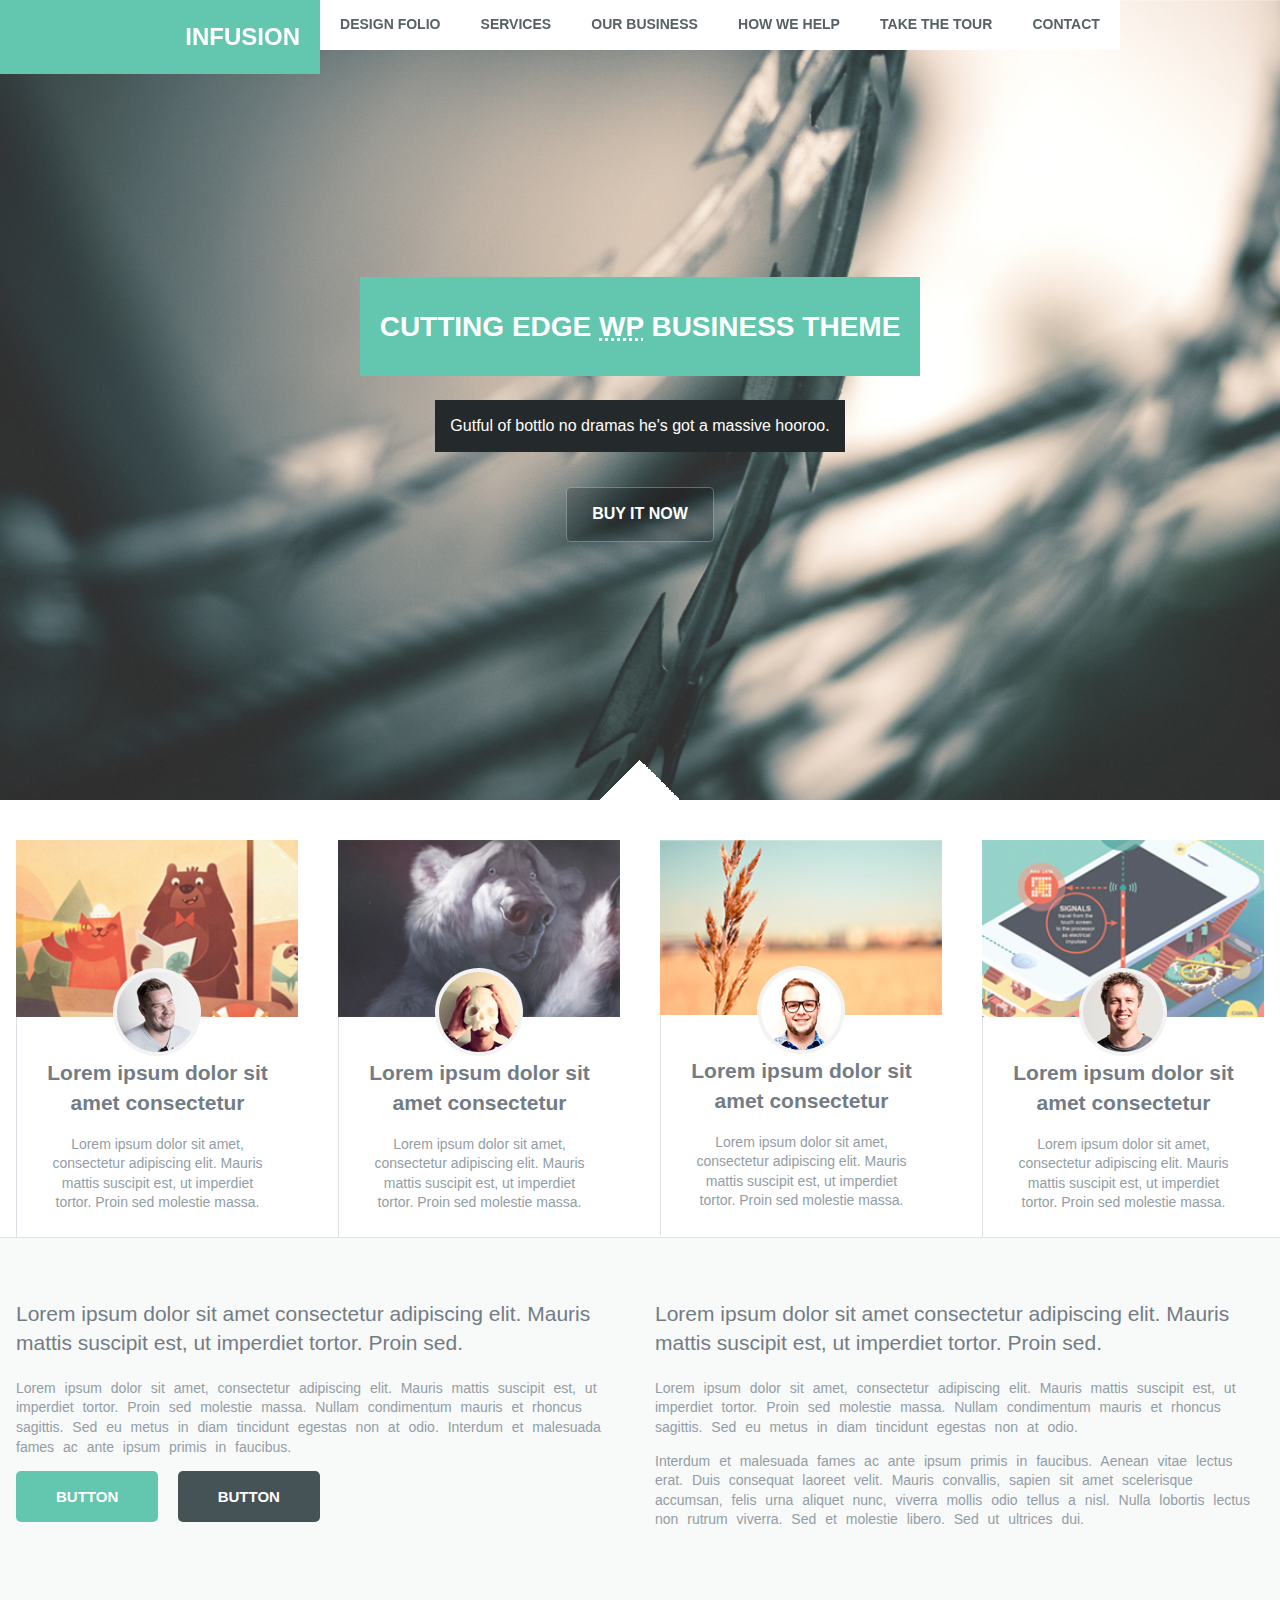
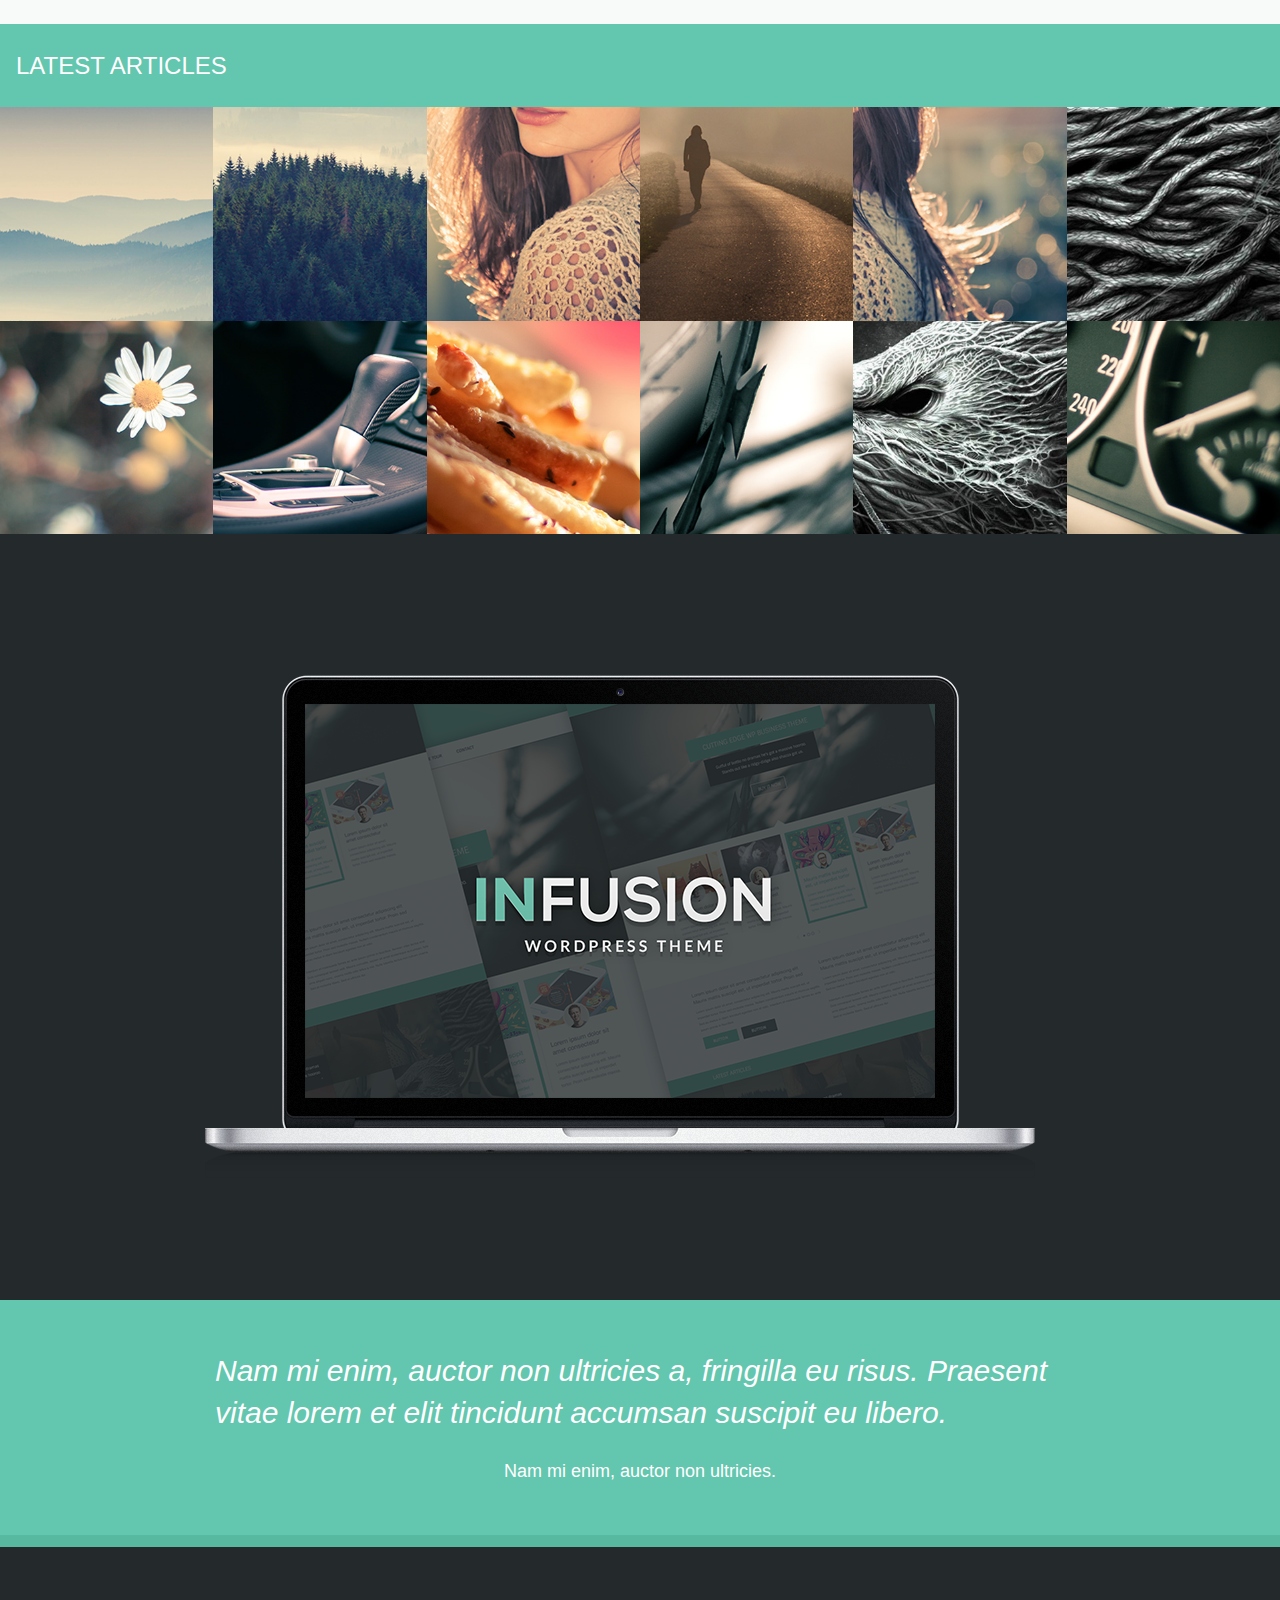
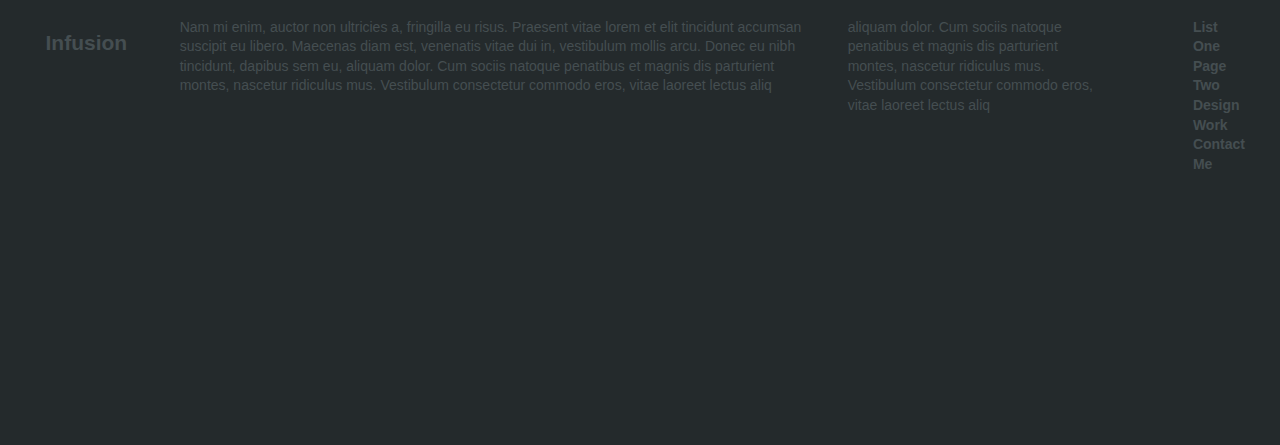
<file: ProjetoInfusion/index.html>
<!doctype html>
<html lang="pt-br">
    <head>
        <title> Infusion </title>
        <meta charset="utf-8">
        <meta name="viewport" content="width=device-width, initial-scale=1">  
        <meta name="author" content="Daniel">
        <meta name="description" content="descrição bacanuda">
        <meta name="keywords" content="html5, tecnologia">

        <link rel="stylesheet" href="https://use.fontawesome.com/releases/v5.2.0/css/all.css" integrity="sha384-hWVjflwFxL6sNzntih27bfxkr27PmbbK/iSvJ+a4+0owXq79v+lsFkW54bOGbiDQ" crossorigin="anonymous">
        <!-- Fonts -->
        <link href='http://fonts.googleapis.com/css?family=Sintony:400,700' rel='stylesheet' type='text/css'>
        <link href='http://fonts.googleapis.com/css?family=Open+Sans:400,600,700' rel='stylesheet' type='text/css'>
        
      <link rel="stylesheet" href="style/normalize.css">
        <link rel="stylesheet" href="style/main.css">
      
    </head>
    <body class="no-js">
        
        <header class="header">

          <a href="index.html" class="logo-text">Infusion</a>
          
          <button style="display: none;" class="header__btnMenu"> <i class="fas fa-bars fa-2x"></i> <span class="sr-only">Menu</span></button>
          
          <nav class="header__nav">  
            <ul>
              <li><a href="#">design folio</a></li>
              <li><a href="#">services</a></li>
              <li><a href="#">our business</a></li>
              <li><a href="#">how we help</a></li>
              <li><a href="#">take the tour</a></li>
              <li><a href="#">contact</a></li>
            </ul>
          </nav>
        </header>
        
        <div class="hero">            
          <h1 class="hero__title">            
            Cutting edge <abbr title="Wordpress">WP</abbr> business theme
          </h1>
          <p class="hero__text">Gutful of bottlo no dramas he's got a massive hooroo.</p>
          <a href="#" class="hero__btn">Buy it now</a>                      
        </div>

        <div class="container">
            <section class="people-cards">
            <article class="people-cards__card">               

                <img src="img/c01.jpg" alt="Carousel Img" class="people-cards__image">

                <div class="people-cards__avatar">
                  <img src="img/teamsprite_01.png" alt="Carousel Img">
                </div>
                <div class="people-cards__content">
                  <h2 class="people-cards__title">Lorem ipsum dolor sit amet consectetur</h2>
                  <p class="people-cards__text">Lorem ipsum dolor sit amet, consectetur adipiscing elit. Mauris mattis suscipit est, ut imperdiet tortor. Proin sed molestie massa.</p>
                </div>
            </article>
            
            <article class="people-cards__card">               

                <img src="img/c02.jpg" alt="Carousel Img" class="people-cards__image">

                <div class="people-cards__avatar">
                  <img src="img/teamsprite_02.png" alt="Carousel Img">
                </div>
                <div class="people-cards__content">
                  <h2 class="people-cards__title">Lorem ipsum dolor sit amet consectetur</h2>
                  <p class="people-cards__text">Lorem ipsum dolor sit amet, consectetur adipiscing elit. Mauris mattis suscipit est, ut imperdiet tortor. Proin sed molestie massa.</p>
                </div>
            </article>
            
            <article class="people-cards__card">               

                <img src="img/c03.jpg" alt="Carousel Img" class="people-cards__image">

                <div class="people-cards__avatar">
                  <img src="img/teamsprite_03.png" alt="Carousel Img">
                </div>
                <div class="people-cards__content">
                  <h2 class="people-cards__title">Lorem ipsum dolor sit amet consectetur</h2>
                  <p class="people-cards__text">Lorem ipsum dolor sit amet, consectetur adipiscing elit. Mauris mattis suscipit est, ut imperdiet tortor. Proin sed molestie massa.</p>
                </div>
            </article>
            
            <article class="people-cards__card">               

                <img src="img/c04.jpg" alt="Carousel Img" class="people-cards__image">

                <div class="people-cards__avatar">
                  <img src="img/teamsprite_04.png" alt="Carousel Img">
                </div>
                <div class="people-cards__content">
                  <h2 class="people-cards__title">Lorem ipsum dolor sit amet consectetur</h2>
                  <p class="people-cards__text">Lorem ipsum dolor sit amet, consectetur adipiscing elit. Mauris mattis suscipit est, ut imperdiet tortor. Proin sed molestie massa.</p>
                </div>
            </article>           
                
        </section>
        </div>
        
        <section class="content">
        <div class="container">
        
          
          <article>
            <h3>Lorem ipsum dolor sit amet consectetur adipiscing elit. Mauris mattis suscipit est, ut imperdiet tortor. Proin sed.</h3>
            <p>Lorem ipsum dolor sit amet, consectetur adipiscing elit. Mauris mattis suscipit est, ut imperdiet tortor. Proin sed molestie massa. Nullam condimentum mauris et rhoncus sagittis. Sed eu metus in diam tincidunt egestas non at odio. Interdum et malesuada fames ac ante ipsum primis in faucibus.</p>            
            <a href="#" class="button button-primary">BUTTON</a>
            <a href="#" class="button button-secundary">BUTTON</a>
          </article>

          <article>
            <h3>Lorem ipsum dolor sit amet consectetur adipiscing elit. Mauris mattis suscipit est, ut imperdiet tortor. Proin sed.</h3>
            <p>Lorem ipsum dolor sit amet, consectetur adipiscing elit. Mauris mattis suscipit est, ut imperdiet tortor. Proin sed molestie massa. Nullam condimentum mauris et rhoncus sagittis. Sed eu metus in diam tincidunt egestas non at odio.</p>
            <p>Interdum et malesuada fames ac ante ipsum primis in faucibus. Aenean vitae lectus erat. Duis consequat laoreet velit. Mauris convallis, sapien sit amet scelerisque accumsan, felis urna aliquet nunc, viverra mollis odio tellus a nisl. Nulla lobortis lectus non rutrum viverra. Sed et molestie libero. Sed ut ultrices dui.</p>
          </article>  
          </div>
        </section>
        
        
        <section class="last-articles">
            <div class="last-articles__title">
                <div class="container">
                    <h2>Latest Articles</h2>
                </div>
            </div>

          <div class="last-articles__thumbs">
              <a href="#"><img src="img/articles/01.jpg" alt=""></a>
              <a href="#"><img src="img/articles/02.jpg" alt=""></a>
              <a href="#"><img src="img/articles/03.jpg" alt=""></a>
              <a href="#"><img src="img/articles/04.jpg" alt=""></a>
              <a href="#"><img src="img/articles/05.jpg" alt=""></a>
              <a href="#"><img src="img/articles/06.jpg" alt=""></a>
              <a href="#"><img src="img/articles/07.jpg" alt=""></a>
              <a href="#"><img src="img/articles/08.jpg" alt=""></a>
              <a href="#"><img src="img/articles/09.jpg" alt=""></a>
              <a href="#"><img src="img/articles/10.jpg" alt=""></a>
              <a href="#"><img src="img/articles/11.jpg" alt=""></a>
              <a href="#"><img src="img/articles/12.jpg" alt=""></a>
          </div>
        </section>

        <div class="laptop-slider">            
          <div class="slideshow">
            <figure><img alt="" src="img/slider/slide-01.png" /></figure>
            <figure><img alt="" src="img/slider/slide-02.png" /></figure>
            <figure><img alt="" src="img/slider/slide-01.png" /></figure>
            <figure><img alt="" src="img/slider/slide-02.png" /></figure>
            <span class="prev" style="display: none;"><i class="fas fa-angle-left fa-4x"></i></span>
            <span class="next" style="display: none;"><i class="fas fa-angle-right fa-4x"></i></span>
          </div>                    
        </div>
        
        <section class="quote-container">

          <div class="quote-slideshow">
            <figure>
              <h2>Nam mi enim, auctor non ultricies a, fringilla eu risus. Praesent vitae lorem et elit tincidunt accumsan suscipit eu libero. </h2>
              <figcaption>
                Nam mi enim, auctor non ultricies.
              </figcaption>
            </figure>
            <figure>
              <h2>Lorem ipsum dolor sit amet, consectetur adipiscing elit. Mauris mattis suscipit est, ut imperdiet tortor. Proin sed molestie massa.</h2>
              <figcaption>
                Nam mi enim, auctor.
              </figcaption>
            </figure>
            <span class="prev" style="display:none;"><i class="fas fa-angle-left fa-2x"></i></span>
            <span class="next" style="display:none;"><i class="fas fa-angle-right fa-2x"></i></span>
          </div>
          
          
          
        </section>

        <footer class="footer">
            <div class="container">
                <h2 class="footer__logo">Infusion</h2>
        
                <p>Nam mi enim, auctor non ultricies a, fringilla eu risus. Praesent vitae lorem et elit tincidunt accumsan suscipit eu libero. Maecenas diam est, venenatis vitae dui in, vestibulum mollis arcu. Donec eu nibh tincidunt, dapibus sem eu, aliquam dolor. Cum sociis natoque penatibus et magnis dis parturient montes, nascetur ridiculus mus. Vestibulum consectetur commodo eros, vitae laoreet lectus aliq</p>

                <p>aliquam dolor. Cum sociis natoque penatibus et magnis dis parturient montes, nascetur ridiculus mus. Vestibulum consectetur commodo eros, vitae laoreet lectus aliq</p>

              <ul class="footer__links">
                <li><a href="#">List One</a></li>
                <li><a href="#">Page Two</a></li>
                <li><a href="#">Design</a></li>
                <li><a href="#">Work</a></li>
                <li><a href="#">Contact Me</a></li>
              </ul>
            </div>
        </footer>
        
        <script src="js/menu.js"></script>        
        <script src="js/carousel.js"></script>

        <script src="js/main.js"></script>

    </body>
</html>
</file>
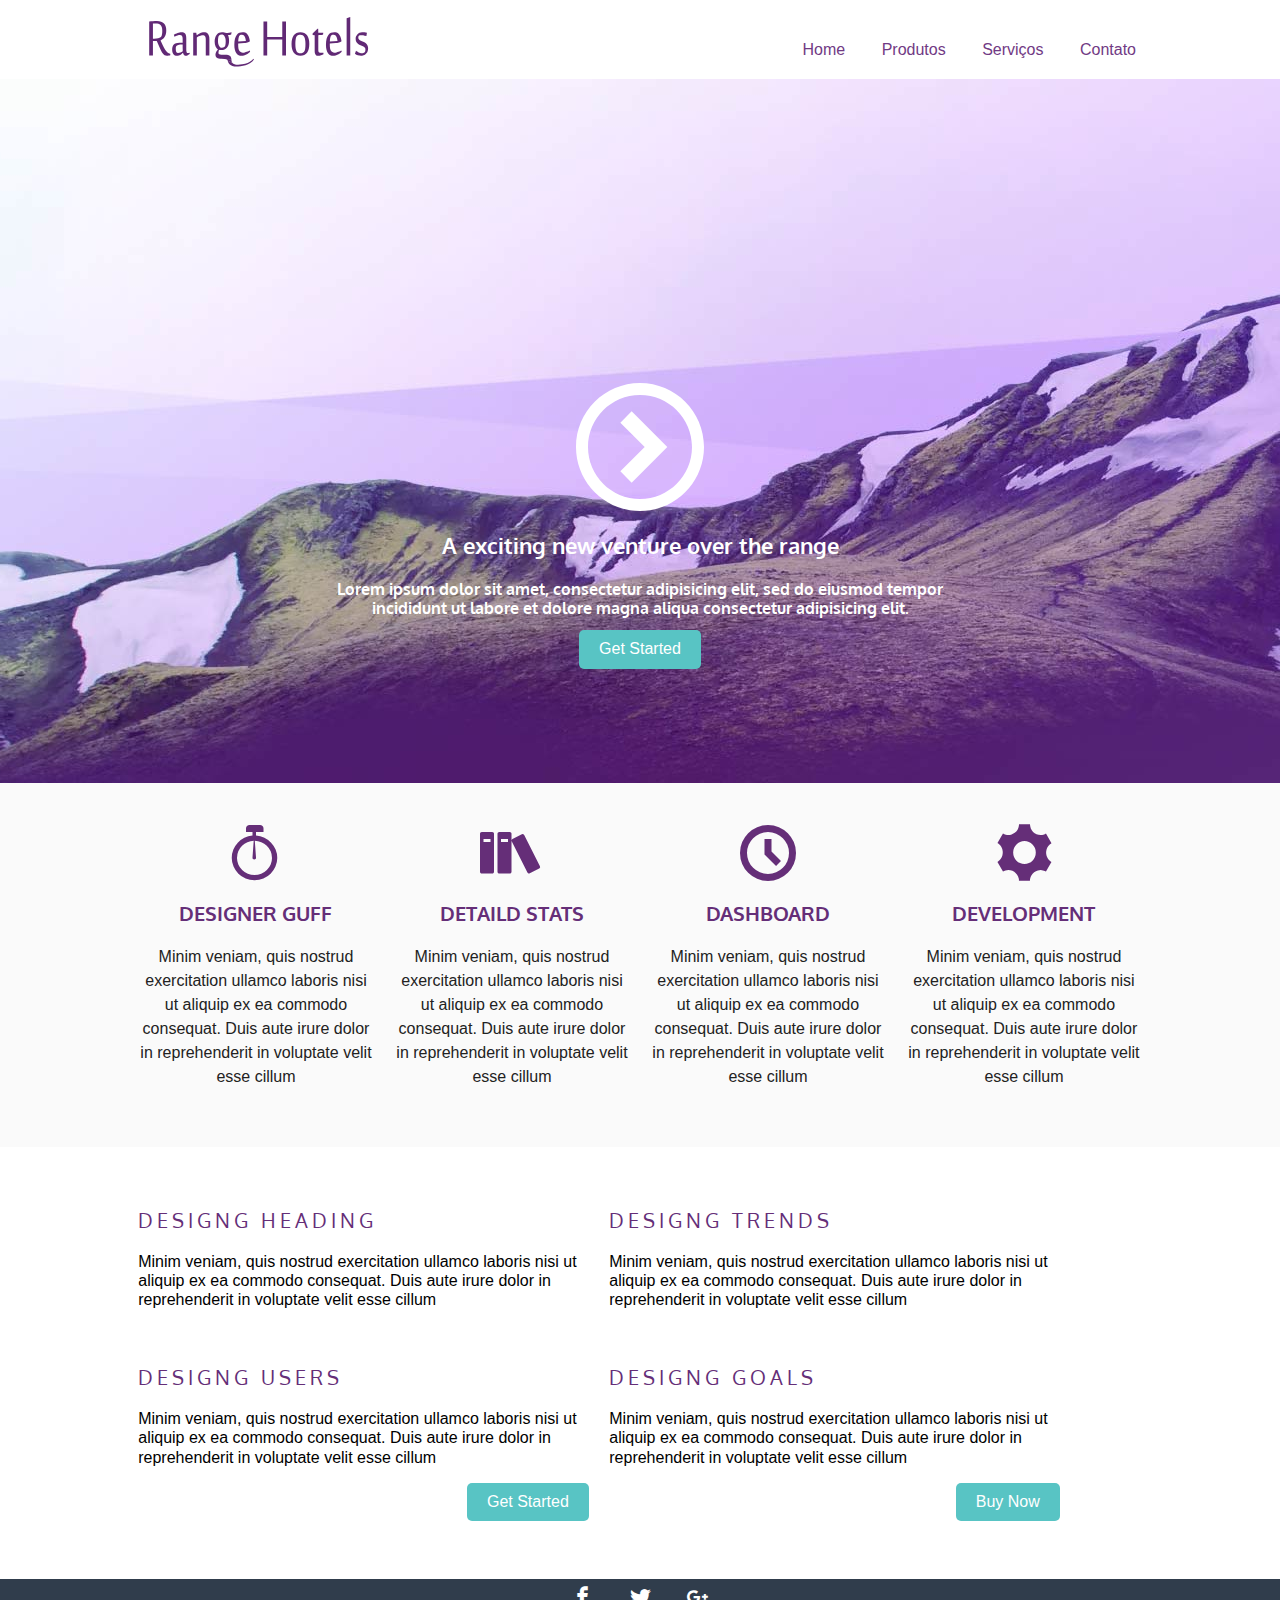
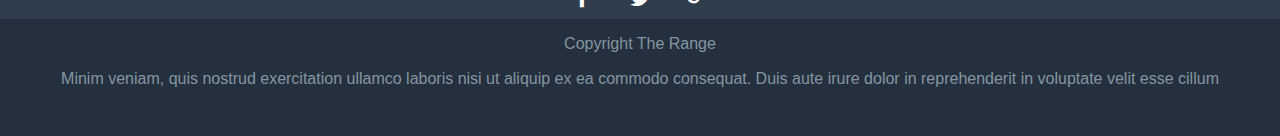
<file: Projeto Range Hotels/Range Hotels.html>
﻿<!doctype html>
<html lang="pt-br">
<head>
    <meta charset="utf-8">
    <title>Responsivo</title>
    
    
    
    <link href="font/style.css" rel="stylesheet" type="text/css">
    
    <link  href="css/normalize.css" rel="stylesheet" type='text/css'>
    <link  href="css/Range%20Hotels.css" rel="stylesheet" type='text/css'>
    <link href="https://fonts.googleapis.com/css2?family=Oxygen&display=swap" rel="stylesheet">
    
</head>

<body>
    
    
    <div id="principal">
        <header class="top-header clearfix">
            <div class="maxwidth">
            <img  src="images/logo_mob.svg" alt="Logotipo range hotels" class="top-header-logo" >
             
            <nav class="top-nav clearfix">
                <ul>
                    <li> <a href="#">Home</a> </li>
                    <li> <a href="#">Produtos</a> </li>
                    <li> <a href="#">Serviços</a> </li>
                    <li> <a href="#">Contato</a> </li>
                
                </ul>
            
            </nav>
            </div>    
        </header>
        
        <section class="top-content">
            <div class="maxwidth">
            <div class="icon-play">
                <img src="images/icon_play.svg" alt="">
            </div>
            <h1 class="top-content-title">A exciting new venture over the range</h1>
            <h2 class="top-content-subtitle">Lorem ipsum dolor sit amet, consectetur adipisicing elit, sed do eiusmod tempor incididunt ut labore et dolore magna aliqua consectetur adipisicing elit.</h2>
            <a class="button" href="#">Get Started </a>
            </div>
        </section>
        
        
        <section class="middle-content row">
            <div class="maxwidth">
            
            <article class="col-1_4" >
                <span class="icon-stopwatch"></span>
                <h3 class="middle-content-title">Designer Guff</h3>
                <p>Minim veniam, quis nostrud exercitation ullamco laboris nisi ut aliquip ex ea commodo consequat. Duis aute irure dolor in reprehenderit in voluptate velit esse cillum</p>
            
            </article>
            
        
        
            <article class="col-1_4">
                <span class="icon-books"></span>
                <h3 class="middle-content-title">Detaild Stats</h3>
                <p>Minim veniam, quis nostrud exercitation ullamco laboris nisi ut aliquip ex ea commodo consequat. Duis aute irure dolor in reprehenderit in voluptate velit esse cillum</p>
            
            </article>
       
            
            <article class="col-1_4">
                <span class="icon-clock"></span>
                <h3 class="middle-content-title">Dashboard</h3>
                <p>Minim veniam, quis nostrud exercitation ullamco laboris nisi ut aliquip ex ea commodo consequat. Duis aute irure dolor in reprehenderit in voluptate velit esse cillum</p>
            
            </article>
        
            <article class="col-1_4">
                <span class="icon-cog"></span>
                <h3 class="middle-content-title">Development</h3>
                <p>Minim veniam, quis nostrud exercitation ullamco laboris nisi ut aliquip ex ea commodo consequat. Duis aute irure dolor in reprehenderit in voluptate velit esse cillum</p>
            
            </article>
            </div>
        </section>
        
        <section class="main-content row">
            <div class="maxwidth">
            
            <article class="main-content-article col-1_2">
                <h3 class="main-content-title">Designg Heading</h3>
                <p>Minim veniam, quis nostrud exercitation ullamco laboris nisi ut aliquip ex ea commodo consequat. Duis aute irure dolor in reprehenderit in voluptate velit esse cillum</p>
            
            </article>
 
            <article class="main-content-article col-1_2">
                <h3 class="main-content-title">Designg Trends</h3>
                <p>Minim veniam, quis nostrud exercitation ullamco laboris nisi ut aliquip ex ea commodo consequat. Duis aute irure dolor in reprehenderit in voluptate velit esse cillum</p>
            
            </article>
    
            <article class="main-content-article clearfix col-1_2">
                <h3 class="main-content-title">Designg Users</h3>
                <p>Minim veniam, quis nostrud exercitation ullamco laboris nisi ut aliquip ex ea commodo consequat. Duis aute irure dolor in reprehenderit in voluptate velit esse cillum</p>
                <a class="button" href="#">Get Started</a>
            
            </article>
     
            <article class="main-content-article clearfix col-1_2">
                <h3 class="main-content-title">Designg Goals</h3>
                <p>Minim veniam, quis nostrud exercitation ullamco laboris nisi ut aliquip ex ea commodo consequat. Duis aute irure dolor in reprehenderit in voluptate velit esse cillum</p>
                <a class="button" href="#">Buy Now</a>
            
            </article>
            </div>
        </section>
        
        <footer class="footer">
            
            <ul class="footer-menushare">
                <li><a href="#"><span class="icon-facebook"></span></a> </li>
                <li><a href="#"><span class="icon-twitter"></span></a> </li>
                <li><a href="#"><span class="icon-google-plus"></span> </a> </li>
            </ul>    
                <p>Copyright The Range</p>
                <p>Minim veniam, quis nostrud exercitation ullamco laboris nisi ut aliquip ex ea commodo consequat. Duis aute irure dolor in reprehenderit in voluptate velit esse cillum</p>
            
            
        
        </footer>
    
    </div>

</body>
</html>
</file>
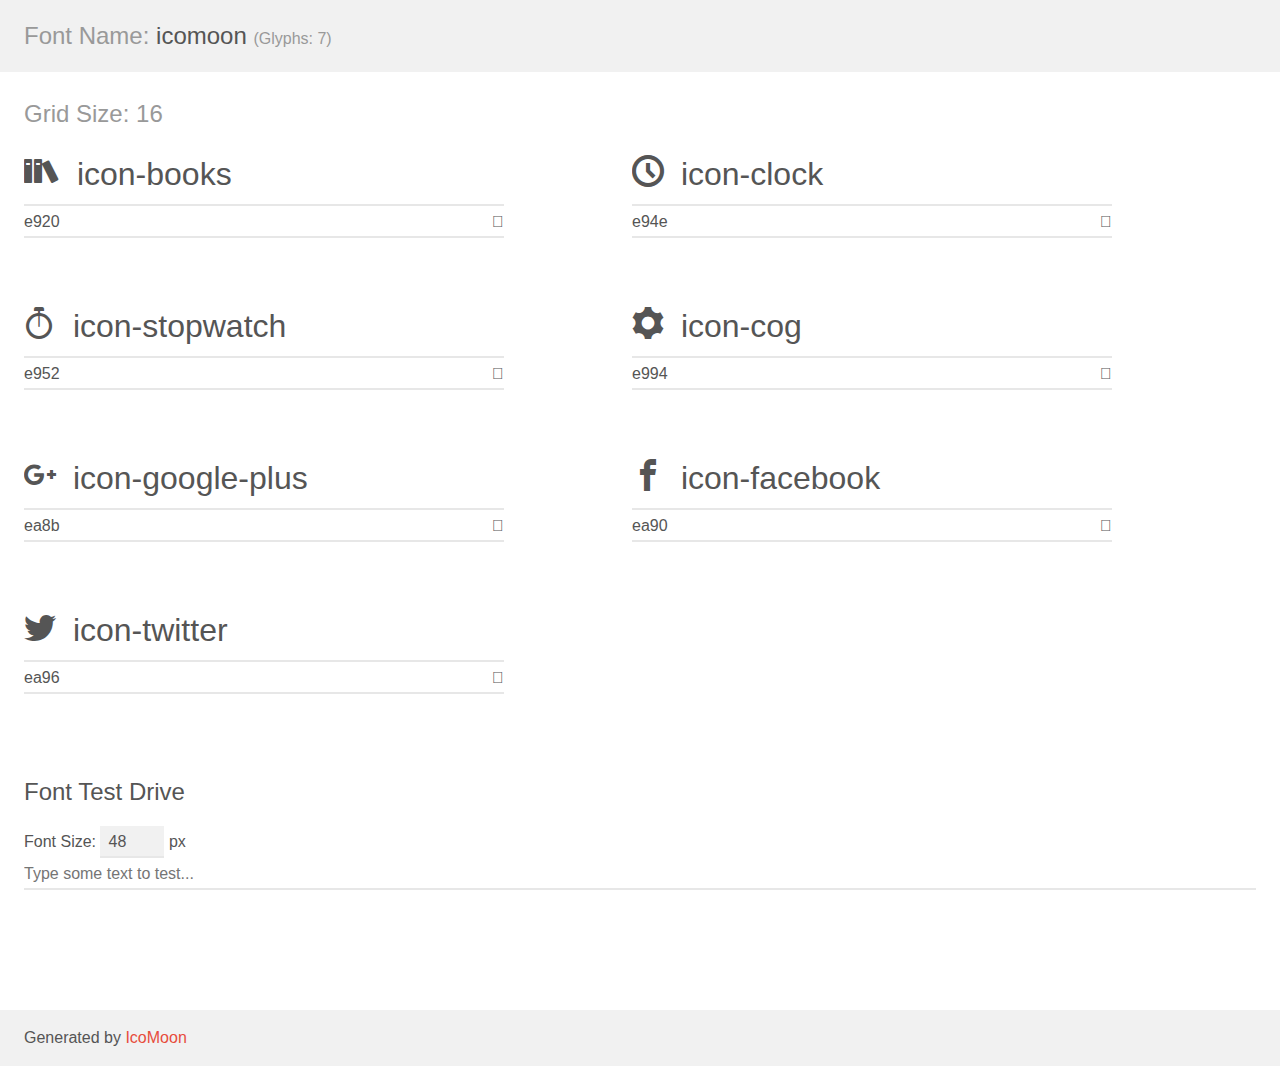
<file: Projeto Range Hotels/font/demo.html>
<!doctype html>
<html>
<head>
    <meta charset="utf-8">
    <title>IcoMoon Demo</title>
    <meta name="description" content="An Icon Font Generated By IcoMoon.io">
    <meta name="viewport" content="width=device-width, initial-scale=1">
    <link rel="stylesheet" href="demo-files/demo.css">
    <link rel="stylesheet" href="style.css"></head>
<body>
    <div class="bgc1 clearfix">
        <h1 class="mhmm mvm"><span class="fgc1">Font Name:</span> icomoon <small class="fgc1">(Glyphs:&nbsp;7)</small></h1>
    </div>
    <div class="clearfix mhl ptl">
        <h1 class="mvm mtn fgc1">Grid Size: 16</h1>
        <div class="glyph fs1">
            <div class="clearfix bshadow0 pbs">
                <span class="icon-books"></span>
                <span class="mls"> icon-books</span>
            </div>
            <fieldset class="fs0 size1of1 clearfix hidden-false">
                <input type="text" readonly value="e920" class="unit size1of2" />
                <input type="text" maxlength="1" readonly value="&#xe920;" class="unitRight size1of2 talign-right" />
            </fieldset>
            <div class="fs0 bshadow0 clearfix hidden-true">
                <span class="unit pvs fgc1">liga: </span>
                <input type="text" readonly value="books, library" class="liga unitRight" />
            </div>
        </div>
        <div class="glyph fs1">
            <div class="clearfix bshadow0 pbs">
                <span class="icon-clock"></span>
                <span class="mls"> icon-clock</span>
            </div>
            <fieldset class="fs0 size1of1 clearfix hidden-false">
                <input type="text" readonly value="e94e" class="unit size1of2" />
                <input type="text" maxlength="1" readonly value="&#xe94e;" class="unitRight size1of2 talign-right" />
            </fieldset>
            <div class="fs0 bshadow0 clearfix hidden-true">
                <span class="unit pvs fgc1">liga: </span>
                <input type="text" readonly value="clock, time2" class="liga unitRight" />
            </div>
        </div>
        <div class="glyph fs1">
            <div class="clearfix bshadow0 pbs">
                <span class="icon-stopwatch"></span>
                <span class="mls"> icon-stopwatch</span>
            </div>
            <fieldset class="fs0 size1of1 clearfix hidden-false">
                <input type="text" readonly value="e952" class="unit size1of2" />
                <input type="text" maxlength="1" readonly value="&#xe952;" class="unitRight size1of2 talign-right" />
            </fieldset>
            <div class="fs0 bshadow0 clearfix hidden-true">
                <span class="unit pvs fgc1">liga: </span>
                <input type="text" readonly value="stopwatch, time5" class="liga unitRight" />
            </div>
        </div>
        <div class="glyph fs1">
            <div class="clearfix bshadow0 pbs">
                <span class="icon-cog"></span>
                <span class="mls"> icon-cog</span>
            </div>
            <fieldset class="fs0 size1of1 clearfix hidden-false">
                <input type="text" readonly value="e994" class="unit size1of2" />
                <input type="text" maxlength="1" readonly value="&#xe994;" class="unitRight size1of2 talign-right" />
            </fieldset>
            <div class="fs0 bshadow0 clearfix hidden-true">
                <span class="unit pvs fgc1">liga: </span>
                <input type="text" readonly value="cog, gear" class="liga unitRight" />
            </div>
        </div>
        <div class="glyph fs1">
            <div class="clearfix bshadow0 pbs">
                <span class="icon-google-plus"></span>
                <span class="mls"> icon-google-plus</span>
            </div>
            <fieldset class="fs0 size1of1 clearfix hidden-false">
                <input type="text" readonly value="ea8b" class="unit size1of2" />
                <input type="text" maxlength="1" readonly value="&#xea8b;" class="unitRight size1of2 talign-right" />
            </fieldset>
            <div class="fs0 bshadow0 clearfix hidden-true">
                <span class="unit pvs fgc1">liga: </span>
                <input type="text" readonly value="google-plus, brand5" class="liga unitRight" />
            </div>
        </div>
        <div class="glyph fs1">
            <div class="clearfix bshadow0 pbs">
                <span class="icon-facebook"></span>
                <span class="mls"> icon-facebook</span>
            </div>
            <fieldset class="fs0 size1of1 clearfix hidden-false">
                <input type="text" readonly value="ea90" class="unit size1of2" />
                <input type="text" maxlength="1" readonly value="&#xea90;" class="unitRight size1of2 talign-right" />
            </fieldset>
            <div class="fs0 bshadow0 clearfix hidden-true">
                <span class="unit pvs fgc1">liga: </span>
                <input type="text" readonly value="facebook, brand10" class="liga unitRight" />
            </div>
        </div>
        <div class="glyph fs1">
            <div class="clearfix bshadow0 pbs">
                <span class="icon-twitter"></span>
                <span class="mls"> icon-twitter</span>
            </div>
            <fieldset class="fs0 size1of1 clearfix hidden-false">
                <input type="text" readonly value="ea96" class="unit size1of2" />
                <input type="text" maxlength="1" readonly value="&#xea96;" class="unitRight size1of2 talign-right" />
            </fieldset>
            <div class="fs0 bshadow0 clearfix hidden-true">
                <span class="unit pvs fgc1">liga: </span>
                <input type="text" readonly value="twitter, brand16" class="liga unitRight" />
            </div>
        </div>
    </div>

    <!--[if gt IE 8]><!-->
    <div class="mhl clearfix mbl">
        <h1>Font Test Drive</h1>
        <label>
            Font Size: <input id="fontSize" type="number" class="textbox0 mbm"
            min="8" value="48" />
            px
        </label>
        <input id="testText" type="text" class="phl size1of1 mvl"
        placeholder="Type some text to test..." value=""/>
        <div id="testDrive" class="icon-" style="font-family: icomoon">&nbsp;
        </div>
    </div>
    <!--<![endif]-->
    <div class="bgc1 clearfix">
        <p class="mhl">Generated by <a href="https://icomoon.io/app">IcoMoon</a></p>
    </div>

    <script src="demo-files/demo.js"></script>
</body>
</html>
</file>
<file: ProjetoInfusion/style/main.css>
body{
    margin: 0;
    font-family: 'Opens Sans', sans-serif;
    line-height: 1.4;
}

img{
    max-width: 100%;
}

.container{
    margin-right: auto;
    margin-left: auto;
    padding-left: 1em;
    padding-right: 1em;
    max-width: 1400px;
}

.button{
    padding: 15px 40px;
    border-radius: 5px;
    text-decoration: none;
    font-weight: 600;
    font-size: 15px;
    margin-right: 15px;
    display: inline-block;
    color: white;
}

.button:hover{
    background-color: #929da5;
    transition: background 0.5s;
}

.button-primary{
    background-color: #63c6ae;
}

.button-secundary{
    background-color: #455357;
}

.header{
    width: 100%;
}

.js .header{
    width: 100%;
    z-index: 10;
}

.logo-text{
    text-transform: uppercase;
    background-color: #63c6ae;
    font-size: 24px;
    margin: 0;
    padding: 20px;
    display: block;
    text-decoration: none;
    font-weight: bold;
    color: #fff;
    float: left;
    text-align: right;
}

.header__nav{
    clear: left;
/*    display: block;*/
/*    margin: 30px;*/
}

.header__nav ul{
    margin: 0px;
    padding: 0;
}


.header__nav li{
    list-style-type: none;
    background: #242c2c;
    text-align: center;
    border-bottom: 1px dotted rgba(255,255,255,0.2);
}
.header__nav a{
    text-transform: uppercase;
    color: #586165;
    font-size: 14px;
    font-weight: 600;
    text-decoration: none;
    display: block;
    padding: 15px 0;
    transition: .5s ease;
}

.header__nav a:hover{
    color: #63c6ae;
}


.header__btnMenu{
    float: right;
    margin: 1.5em;
    background: transparent;
    border: none;
    font-size: 14px;
}

.js .header__nav{
    transition: max-height 1s;
}


.js .laptop-slider{
    color: white;
    width: 100%;
    overflow: hidden;
}

.js .laptop-slider .slideshow{
    position: relative;
    width: 100%;
    margin: auto;
    max-width: 950px;
}

.js .laptop-slider figure{
    opacity: 0;
    transition: 1s opacity;
    width: 100%;
    position: absolute;
    top: 0;
    left: 0;
}

.js .laptop-slider figure.show{
    opacity: 1;
    position: static;
    
}
.js .laptop-slider .prev, .js .laptop-slider .next{
    z-index: 3;
    position: absolute;
    top: 50%;
    cursor: pointer;
}

.js .laptop-slider .prev{
    left: 10px;
}

.js .laptop-slider .next{
    right: 10px;
}



.js .quote-slideshow{
    position: relative;
    width: 100%;
    margin: auto;
    max-width: 950px;
    box-sizing: border-box;
    padding: 0 50px;
    color: white;
}
.js .quote-slideshow figure h2{
    margin-top: 0;
}
.js .quote-slideshow figure{
    opacity: 0;
    transition: 1s opacity;
    position: absolute;
    top: 0;
    left: 50px;
    right: 50px;
    box-sizing: border-box;
    margin: 0;
}
.js .quote-slideshow figure.show{
    opacity: 1;
    position: static;
    
}
.js .quote-slideshow .prev, .js .quote-slideshow .next{
    z-index: 3;
    position: absolute;
    top: 50%;
    cursor: pointer;
}
.js .quote-slideshow .prev{
    color: black;
    left: 10px;
}
.js .quote-slideshow .next{
    right: 10px;
}


.hero{
    height: 80vh;
    padding: 40px 20px;
    text-align: center;
    display: flex;
    flex-direction: column;
    justify-content: center;
    align-items: center;
    
    background: 
        linear-gradient(45deg, white 50%, transparent 50%) left calc(50% + 20px) bottom no-repeat,
        linear-gradient(-45deg, white 50%, transparent 50%) left calc(50% - 20px) bottom no-repeat, 
        url(../img/01.jpg);
    background-size: 40px 40px, 40px 40px, cover;
}

.hero__title{
    background-color: #63c6ae;
    color: white;
    font-size: 28px;
    font-weight: 600;
    padding: 30px 20px;
    text-transform: uppercase;
}

.hero__text{
    background-color: #242a2c;
    margin: 5px 30px 35px;
    color: white;
    padding: 15px;
    font-size: 16px;
}

.hero__btn{
    border: 1px solid rgba(255,255,255,0.3);
    background-color: rgba(0,0,0,0.2);
    border-radius: 5px;
    padding: 15px 25px;
    display: inline-block;
    color: white;
    text-decoration: none;
    font-size: 16px;
    font-weight: 600;
    text-transform: uppercase;
}

.people-cards{
    margin-top: 2.5em;
}
.people-cards__card{
  
}
.people-cards__card:hover{
    outline: 5px solid #63c6ae;
    outline-offset: -5px;
}

.people-cards__card:hover .people-cards__avatar img{
    transform: translateY(-50%);
}

.people-cards__card:hover .people-cards__title,
.people-cards__card:hover .people-cards__text{
    color: #63c6ae;
}

.people-cards__image{
    width: 100%;
}

.people-cards__avatar{
    margin: -55px auto;
    width: 88px;
    height: 88px;
    overflow: hidden;
}

.people-cards__content{
    text-align: center;
    padding: 40px 25px 10px;
    border-left: 1px solid #dbe1e7;
}
.people-cards__title{
    color: #737c85;
    font-size: 21px;
}
.people-cards__text{
    color: #929da5;
    font-size: 14px;
}


.content{
    background: #f8f9f9;
    padding: 20px 0 80px;
    border-top: 1px solid #e3e3e3;
}

.content h3{
    color: #737c85;
    font-size: 21px;
    padding-top: 20px;
    font-weight: 500;
}

.content p{
    color: #929da5;
    font-size: 14px;
    word-spacing: 5px;
}

.last-articles__title{
    background-color: #63c6ae;
    padding: 5px 0;
}

.last-articles__title h2{
    font-size: 24px;
    color: white;
    text-transform: uppercase;
    font-weight: 400;
}

.last-articles__thumbs{
    display: grid;
    grid-template-columns: repeat(auto-fill,minmax(250px,1fr));
    grid-auto-rows: auto;
    grid-gap: 0;
}

.last-articles__thumbs img{
    display: block;
    width: 100%;
}


.laptop-slider{
    background-color: #242a2c;
    padding: 125px 0 100px;
    width: 100%;
    overflow: auto;
}

.slideshow{
    white-space: nowrap;
}

.slideshow figure{
    display: inline-block;
}


.quote-container{
    background-color: #63c6ae;
    padding: 50px 0;
    border-bottom: 12px solid #58b9a1;
}

.quote-slideshow h2{
    color: white;
    font-size: 30px;
    font-style: italic;
    font-weight: normal;
}

.quote-slideshow figcaption{
    color: white;
    font-size: 18px;
    text-align: center;
}

.no-js .quote-slideshow figure + figure{
    margin-top: 5em;
}


.footer{
    background-color: #242a2c;
    padding: 50px 0 250px;
    color: #454e51;
    font-size: 14px;
}

.footer__links{
    list-style: none;
}

.footer__links a{
    color: #454e51;
    display: block;
    font-weight: 600;
    text-decoration: none;
}

.footer-logo{
    text-transform: uppercase;    
}

@media screen and (min-width: 1025px){
    .header{
        position: fixed;
    }
    
    .logo-text{
        width: 25%;
/* border box para o paddin nao somar ao elemento */
        box-sizing: border-box;
    }
    
    .header__btnMenu{
        display: none;
    }
    
    .header__nav{
        float: left;
        width: 75%;
        clear: none;
        max-width: 800px;
    }
    
    .header__nav ul{
        display: flex;
        justify-content: space-around;
    }
    
    .header__nav li{
        border-bottom: none;
/*  flex-grow = tirou o espaço sobrando entre as li    */
        flex-grow: 1;
    }
    
    
    .header__nav a{
        background: white;
    }
    
    
    .people-cards{
        display: grid;
        grid-template-columns: repeat(4, 1fr);
        grid-gap: 40px;
    }
    
    
    .content .container{
        display: grid;
        grid-template-columns: repeat(2, 1fr);
        grid-gap: 30px;
    }
    
    .last-articles__thumbs{
        grid-template-columns: repeat(6, 1fr);
    }
    .footer .container{
        display: flex;
    }
/*   seletor uiniversal para filhos diretos da classe */
    .footer .container > *{
        margin: 1.5em;
    }
    
}
</file>
<file: Projeto Range Hotels/font/style.css>
@font-face {
  font-family: 'icomoon';
  src:  url('fonts/icomoon.eot?pk4ehj');
  src:  url('fonts/icomoon.eot?pk4ehj#iefix') format('embedded-opentype'),
    url('fonts/icomoon.ttf?pk4ehj') format('truetype'),
    url('fonts/icomoon.woff?pk4ehj') format('woff'),
    url('fonts/icomoon.svg?pk4ehj#icomoon') format('svg');
  font-weight: normal;
  font-style: normal;
  font-display: block;
}

[class^="icon-"], [class*=" icon-"] {
  /* use !important to prevent issues with browser extensions that change fonts */
  font-family: 'icomoon' !important;
  speak: never;
  font-style: normal;
  font-weight: normal;
  font-variant: normal;
  text-transform: none;
  line-height: 1;

  /* Better Font Rendering =========== */
  -webkit-font-smoothing: antialiased;
  -moz-osx-font-smoothing: grayscale;
}

.icon-books:before {
  content: "\e920";
}
.icon-clock:before {
  content: "\e94e";
}
.icon-stopwatch:before {
  content: "\e952";
}
.icon-cog:before {
  content: "\e994";
}
.icon-google-plus:before {
  content: "\ea8b";
}
.icon-facebook:before {
  content: "\ea90";
}
.icon-twitter:before {
  content: "\ea96";
}
</file>
<file: Projeto Range Hotels/font/demo-files/demo.css>
body {
  padding: 0;
  margin: 0;
  font-family: sans-serif;
  font-size: 1em;
  line-height: 1.5;
  color: #555;
  background: #fff;
}
h1 {
  font-size: 1.5em;
  font-weight: normal;
}
small {
  font-size: .66666667em;
}
a {
  color: #e74c3c;
  text-decoration: none;
}
a:hover, a:focus {
  box-shadow: 0 1px #e74c3c;
}
.bshadow0, input {
  box-shadow: inset 0 -2px #e7e7e7;
}
input:hover {
  box-shadow: inset 0 -2px #ccc;
}
input, fieldset {
  font-family: sans-serif;
  font-size: 1em;
  margin: 0;
  padding: 0;
  border: 0;
}
input {
  color: inherit;
  line-height: 1.5;
  height: 1.5em;
  padding: .25em 0;
}
input:focus {
  outline: none;
  box-shadow: inset 0 -2px #449fdb;
}
.glyph {
  font-size: 16px;
  width: 15em;
  padding-bottom: 1em;
  margin-right: 4em;
  margin-bottom: 1em;
  float: left;
  overflow: hidden;
}
.liga {
  width: 80%;
  width: calc(100% - 2.5em);
}
.talign-right {
  text-align: right;
}
.talign-center {
  text-align: center;
}
.bgc1 {
  background: #f1f1f1;
}
.fgc1 {
  color: #999;
}
.fgc0 {
  color: #000;
}
p {
  margin-top: 1em;
  margin-bottom: 1em;
}
.mvm {
  margin-top: .75em;
  margin-bottom: .75em;
}
.mtn {
  margin-top: 0;
}
.mtl, .mal {
  margin-top: 1.5em;
}
.mbl, .mal {
  margin-bottom: 1.5em;
}
.mal, .mhl {
  margin-left: 1.5em;
  margin-right: 1.5em;
}
.mhmm {
  margin-left: 1em;
  margin-right: 1em;
}
.mls {
  margin-left: .25em;
}
.ptl {
  padding-top: 1.5em;
}
.pbs, .pvs {
  padding-bottom: .25em;
}
.pvs, .pts {
  padding-top: .25em;
}
.unit {
  float: left;
}
.unitRight {
  float: right;
}
.size1of2 {
  width: 50%;
}
.size1of1 {
  width: 100%;
}
.clearfix:before, .clearfix:after {
  content: " ";
  display: table;
}
.clearfix:after {
  clear: both;
}
.hidden-true {
  display: none;
}
.textbox0 {
  width: 3em;
  background: #f1f1f1;
  padding: .25em .5em;
  line-height: 1.5;
  height: 1.5em;
}
#testDrive {
  display: block;
  padding-top: 24px;
  line-height: 1.5;
}
.fs0 {
  font-size: 16px;
}
.fs1 {
  font-size: 32px;
}
</file>
